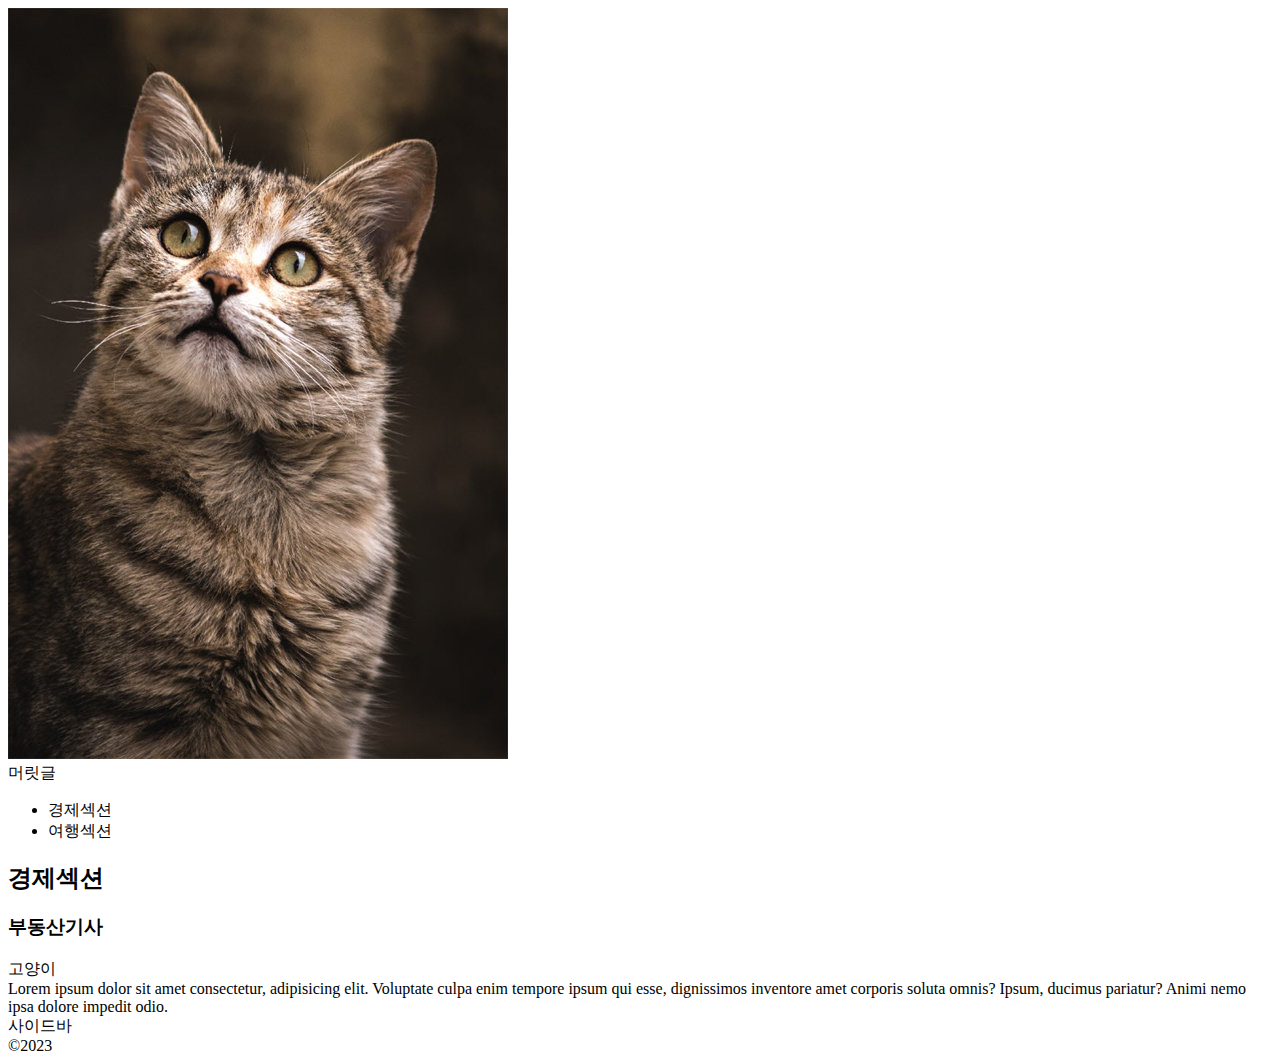
<file: 230720/semantic/index.html>
<!DOCTYPE html>
<html lang="en">

<head>
    <meta charset="UTF-8">
    <meta name="viewport" content="width=device-width, initial-scale=1.0">
    <title>Document</title>
</head>

<body>
    <main>
        <img src="image/cat/cat.jpg" alt="고양이">
        <header>머릿글</header>
        <nav>
            <ul>
                <li>경제섹션</li>
                <li>여행섹션</li>
            </ul>
        </nav>
        <section>
            <header>
                <h2>경제섹션</h2>
            </header>        
            <article>
                <header>
                    <h3>부동산기사</h3>
                </header>
            </article>  
        </section>

        <!-- section을 만들어서 자식요소 => header 태그와 div 태그 두개 만들기 -->
        <!-- header에는 "고양이"라는 제목 -->
        <!-- div에는 lorem -->
        <div>
            <div>고양이</div>
            <div>Lorem ipsum dolor sit amet consectetur, adipisicing elit. Voluptate culpa enim tempore ipsum qui esse, dignissimos inventore amet corporis soluta omnis? Ipsum, ducimus pariatur? Animi nemo ipsa dolore impedit odio.</div>
        </div>

        <aside>사이드바</aside>
        <footer>&copy;2023</footer>
        
    </main>
</body>

</html>
</file>
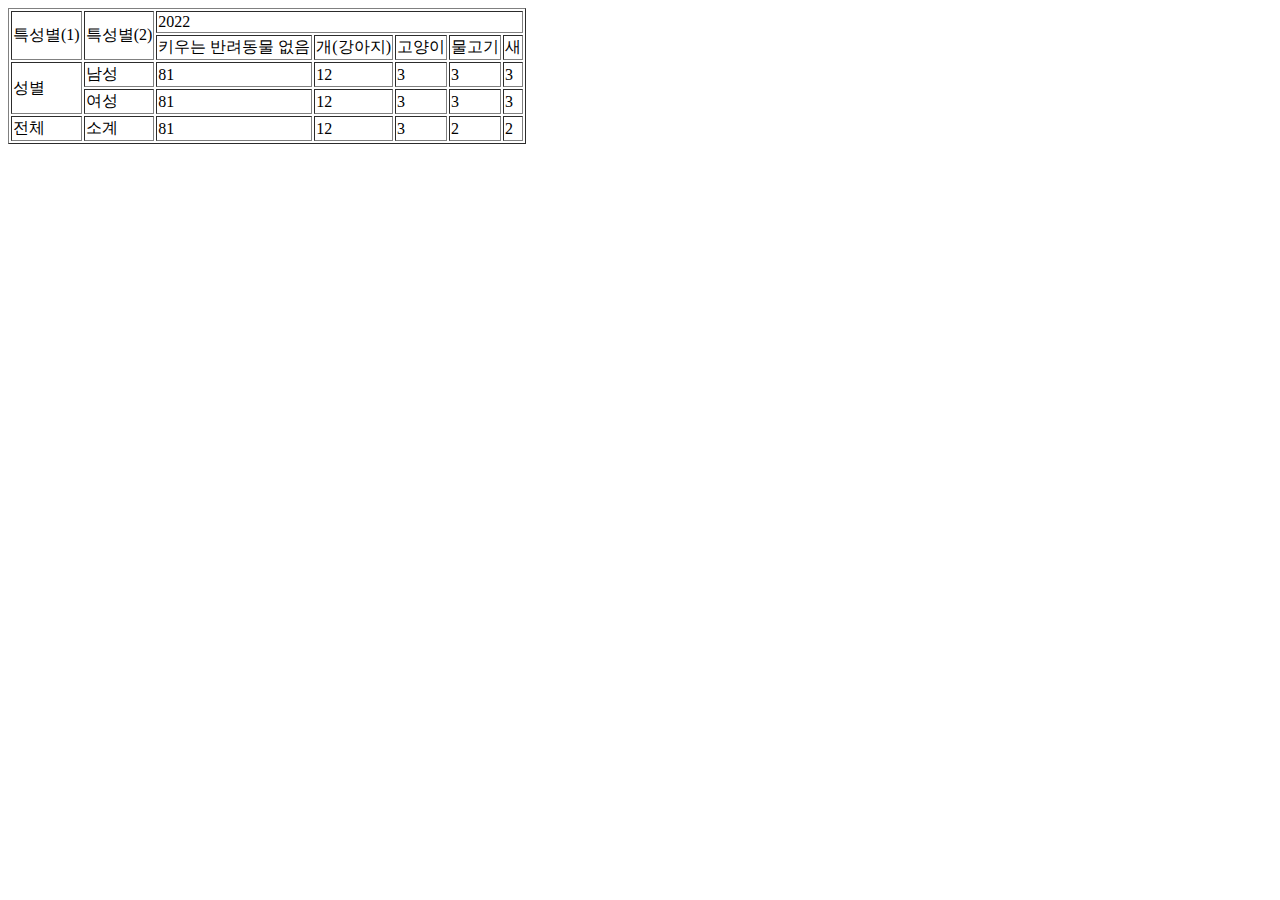
<file: 230720/table/index.html>
<!DOCTYPE html>
<html lang="en">

<head>
    <meta charset="UTF-8">
    <meta name="viewport" content="width=device-width, initial-scale=1.0">
    <title>Document</title>
</head>

<body>
    <!-- <table border="1">
        <tr>
            <td>종류</td>
            <td>수량</td>
        </tr>
        <tr>
            <td>고양이</td>
            <td>10</td>
        </tr>
        <tr>
            <td>강아지</td>
            <td>5</td>
        </tr>
    </table>
    <br>
    <table border="1">
        <thead>
            <tr>
                <th colspan="2">주문내역</th>
            </tr>
            <tr>
                <th>종류</th>
                <th>수량</th>
            </tr>
        </thead>
        <tbody>
            <tr>
                <td>햄버거</td>
                <td rowspan="3">10</td>
            </tr>
            <tr>
                <td>피자</td>  
            </tr>
            <tr>
                <td>핫도그</td>
            </tr>
        </tbody>
    </table>
    <br> -->

    <table border="1">
        <thead>
            <tr>
                <td rowspan="2">특성별(1)</td>
                <td rowspan="2">특성별(2)</td>
                <td colspan="5">2022</td>
            </tr>
            <tr>
                <td>키우는 반려동물 없음</td>
                <td>개(강아지)</td>
                <td>고양이</td>
                <td>물고기</td>
                <td>새</td>
            </tr>
        </thead>
        <tbody>
            <tr>
                <td rowspan="2">성별</td>
                <td>남성</td>
                <td>81</td>
                <td>12</td>
                <td>3</td>
                <td>3</td>
                <td>3</td>                
            </tr>
            <tr>                
                <td>여성</td>
                <td>81</td>
                <td>12</td>
                <td>3</td>
                <td>3</td>
                <td>3</td>                
            </tr>
        </tbody>
        <tfoot>
            <tr>
                <td>전체</td>
                <td>소계</td>
                <td>81</td>
                <td>12</td>
                <td>3</td>
                <td>2</td>
                <td>2</td>
            </tr>
        </tfoot>
    </table>
</body>

</html>
</file>
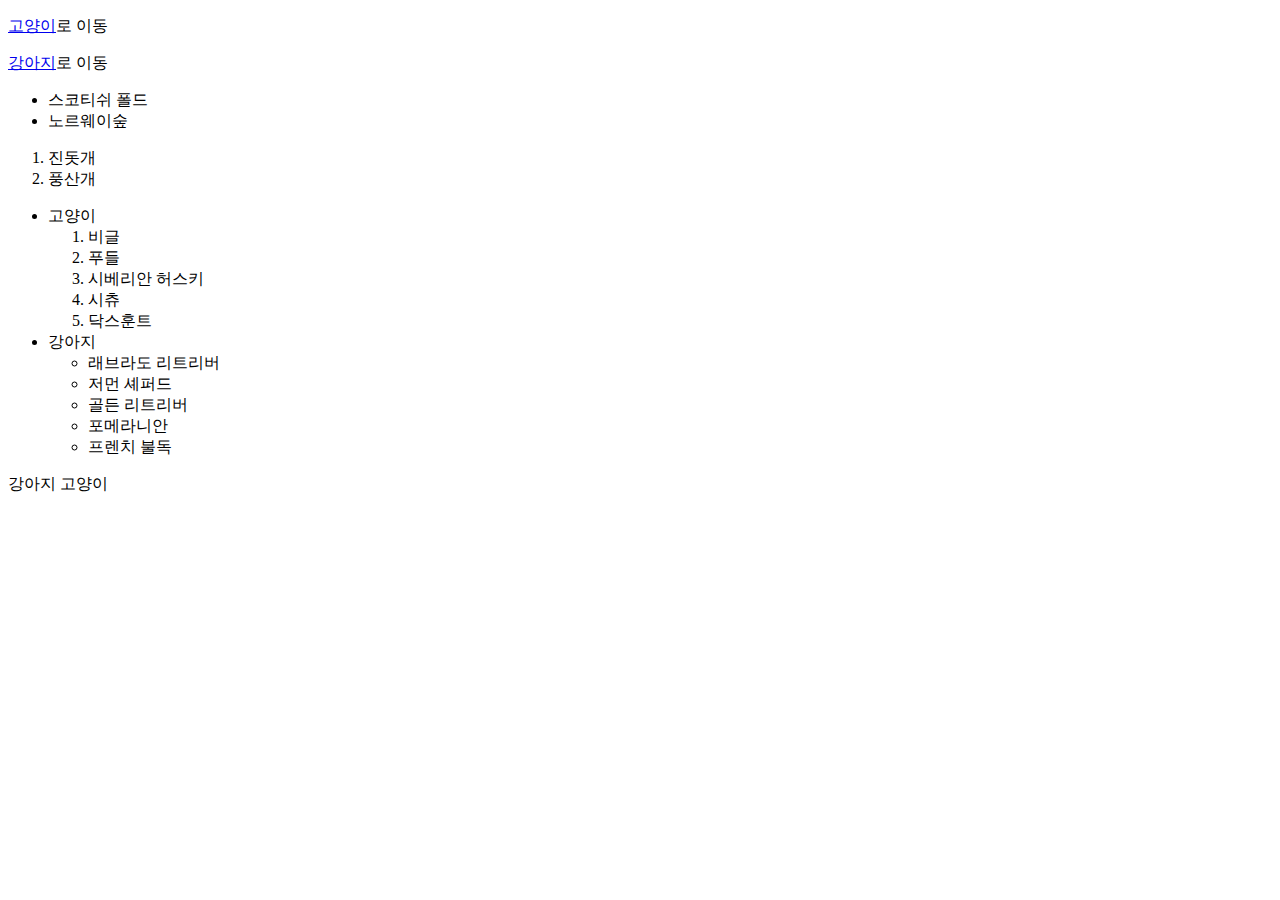
<file: 230720/태그연습/index.html>
<!DOCTYPE html>
<html>

<head>
  <title>인덱스문서</title>
</head>

<body>
  <p><a href="cat.html">고양이</a>로 이동</p>
  <p><a href="dog.html">강아지</a>로 이동</p>
  <ul>
    <li>스코티쉬 폴드</li>
    <li>노르웨이숲</li>
  </ul>

  <ol>
    <li>진돗개</li>
    <li>풍산개</li>
  </ol>
  <!-- ul -->


  <!-- ol:ordered list -->
  <ul>
    <li>고양이
      <ol>
        <li>비글</li>
        <li>푸들</li>
        <li>시베리안 허스키</li>
        <li>시츄</li>
        <li>닥스훈트</li>
      </ol>
    </li>
    <li>강아지
      <ul>
        <li>래브라도 리트리버</li>
        <li>저먼 셰퍼드</li>
        <li>골든 리트리버</li>
        <li>포메라니안</li>
        <li>프렌치 불독</li>
      </ul>
    </li>
  </ul>
  <p>강아지&nbsp;고양이</p>

</body>

</html>
</file>
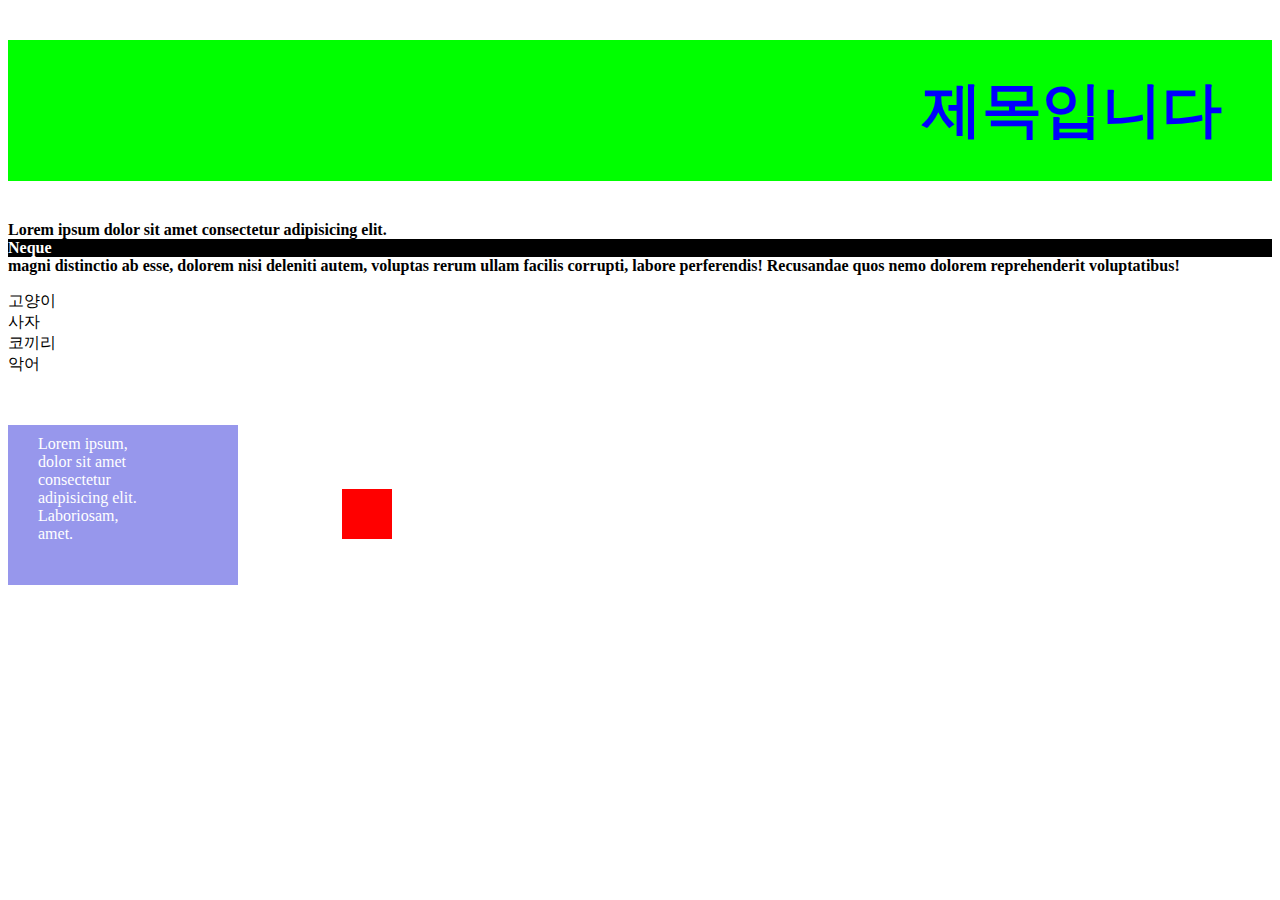
<file: 230721/css/index.html>
<!DOCTYPE html>
<html lang="en">
<head>
    <meta charset="UTF-8">
    <meta name="viewport" content="width=device-width, initial-scale=1.0">
    <title>Document</title>
    <link rel="stylesheet" href="style.css">
</head>
<body>
    <h1 class="title">제목입니다</h1>
    <p class="bold">Lorem ipsum dolor sit amet consectetur adipisicing elit. <span class="content">Neque</span> magni distinctio ab esse, dolorem nisi deleniti autem, voluptas rerum ullam facilis corrupti, labore perferendis! Recusandae quos nemo dolorem reprehenderit voluptatibus!</p>

    <ul class="list">
        <li>고양이</li>
        <li>사자</li>
        <li>코끼리</li>
        <li>악어</li>
    </ul>
    <div class="box">Lorem ipsum, dolor sit amet consectetur adipisicing elit. Laboriosam, amet.</div>
    <div class="box2"></div>
</body>
</html>
</file>
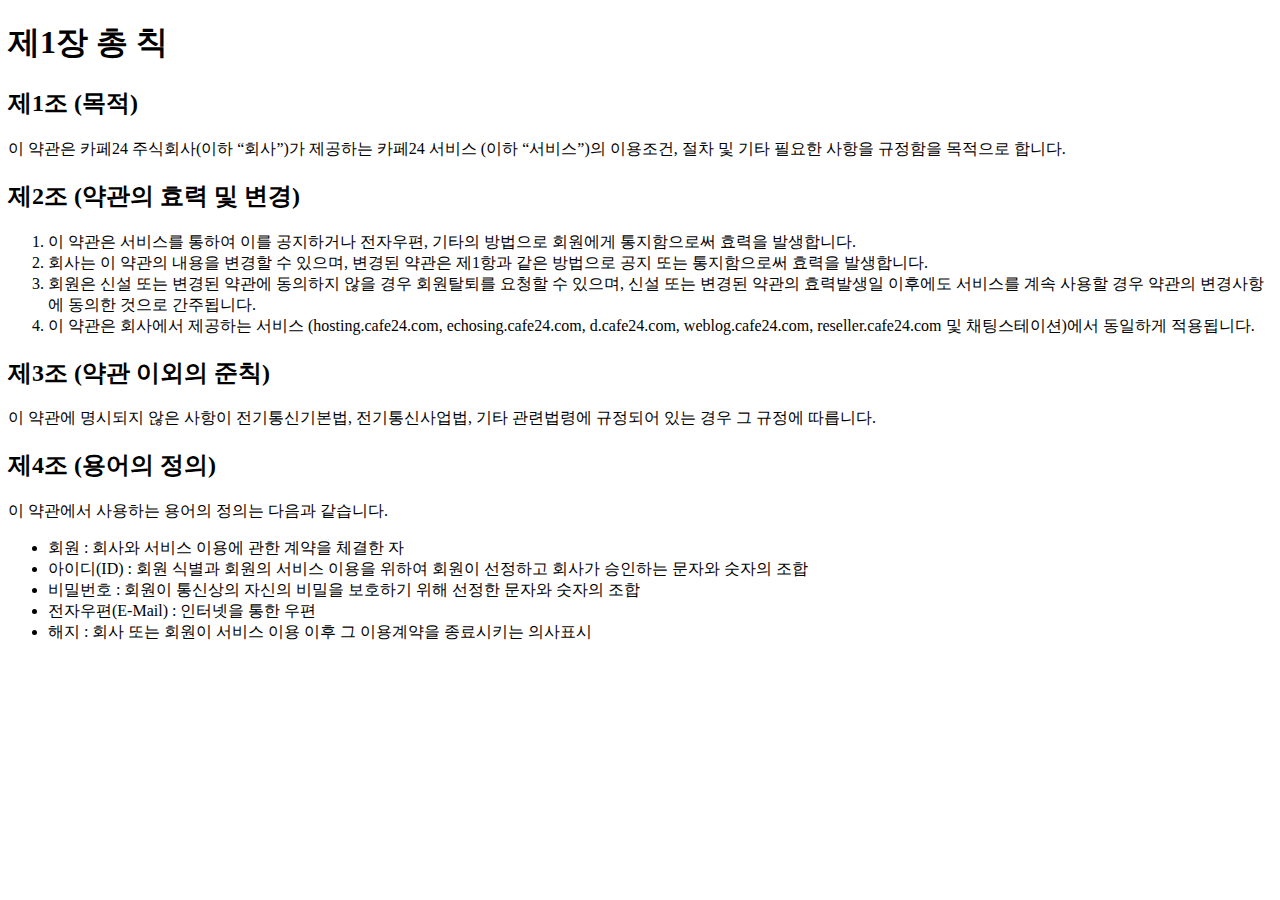
<file: 230721/document/index.html>
<!DOCTYPE html>
<html lang="ko">

<head>
    <meta charset="UTF-8">
    <meta name="viewport" content="width=device-width, initial-scale=1.0">
    <title>Document</title>
</head>

<body>

    <h1>제1장 총 칙</h1>

    <h2>제1조 (목적)</h2>

    <p>이 약관은 카페24 주식회사(이하 “회사”)가 제공하는 카페24 서비스 (이하 “서비스”)의 이용조건, 절차 및 기타 필요한 사항을 규정함을 목적으로 합니다.</p>

    <h2>제2조 (약관의 효력 및 변경)</h2>

    <!-- Ordered List 순번이 있는 리스트 -->
    <ol>
        <li>이 약관은 서비스를 통하여 이를 공지하거나 전자우편, 기타의 방법으로 회원에게 통지함으로써 효력을 발생합니다.</li>
        <li>회사는 이 약관의 내용을 변경할 수 있으며, 변경된 약관은 제1항과 같은 방법으로 공지 또는 통지함으로써 효력을 발생합니다.</li>
        <li>회원은 신설 또는 변경된 약관에 동의하지 않을 경우 회원탈퇴를 요청할 수 있으며, 신설 또는 변경된 약관의 효력발생일 이후에도 서비스를 계속 사용할 경우 약관의 변경사항에 동의한 것으로
            간주됩니다.</li>
        <li>이 약관은 회사에서 제공하는 서비스 (hosting.cafe24.com, echosing.cafe24.com, d.cafe24.com, weblog.cafe24.com,
            reseller.cafe24.com 및 채팅스테이션)에서 동일하게 적용됩니다.</li>
    </ol>

    <h2>제3조 (약관 이외의 준칙)</h2>

    <p>이 약관에 명시되지 않은 사항이 전기통신기본법, 전기통신사업법, 기타 관련법령에 규정되어 있는 경우 그 규정에 따릅니다.</p>

    <h2>제4조 (용어의 정의)</h2>

    <p>이 약관에서 사용하는 용어의 정의는 다음과 같습니다.</p>
    <!-- Unordered List 순번이 없는 리스트 -->
    <ul>
        <li>회원 : 회사와 서비스 이용에 관한 계약을 체결한 자</li>
        <li> 아이디(ID) : 회원 식별과 회원의 서비스 이용을 위하여 회원이 선정하고 회사가 승인하는 문자와 숫자의 조합
        </li>
        <li>비밀번호 : 회원이 통신상의 자신의 비밀을 보호하기 위해 선정한 문자와 숫자의 조합</li>
        <li>전자우편(E-Mail) : 인터넷을 통한 우편</li>
        <li>해지 : 회사 또는 회원이 서비스 이용 이후 그 이용계약을 종료시키는 의사표시</li>
    </ul>
</body>

</html>
</file>
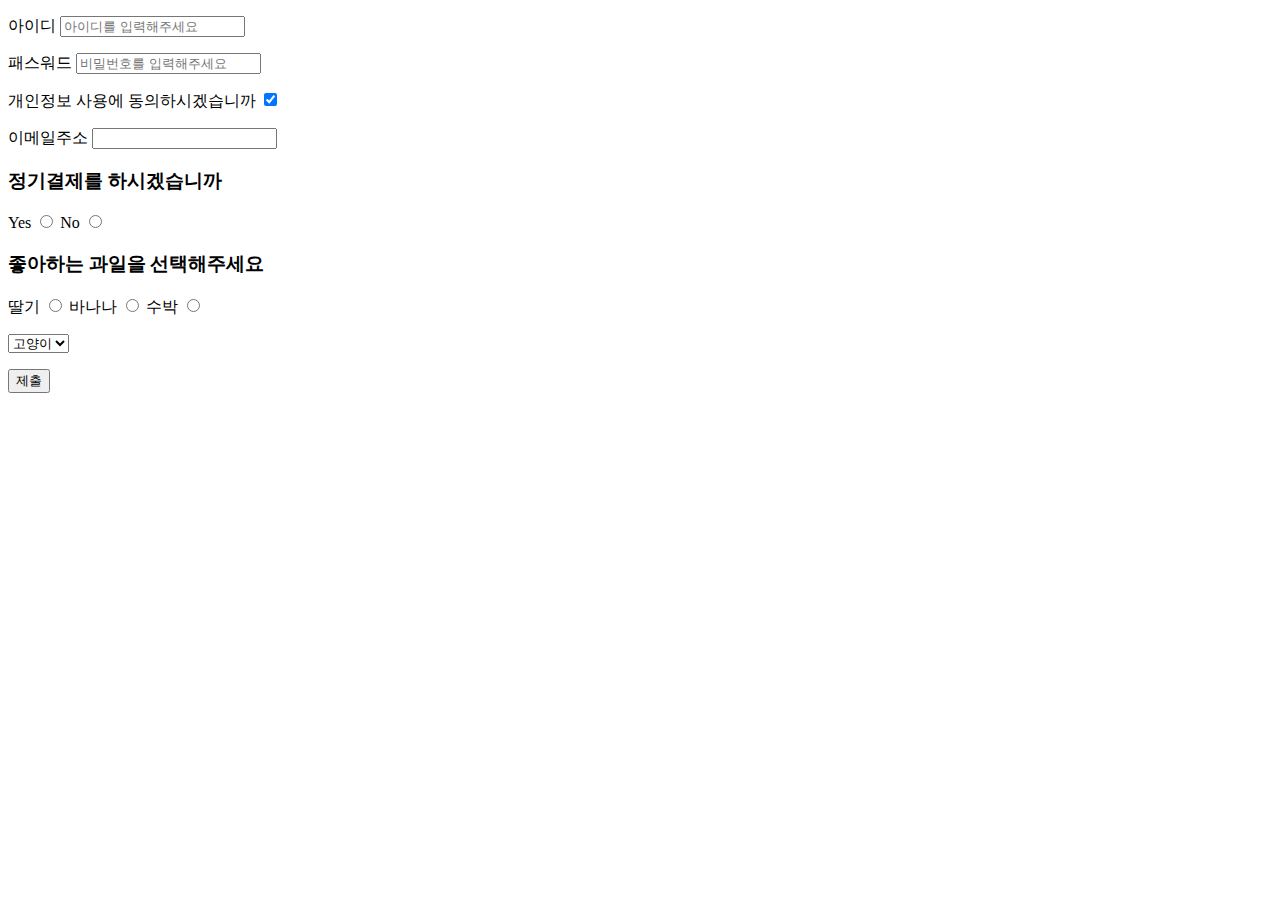
<file: 230721/form/index.html>
<!DOCTYPE html>
<html lang="en">

<head>
    <meta charset="UTF-8">
    <meta name="viewport" content="width=device-width, initial-scale=1.0">
    <title>Document</title>
</head>

<body>
    <form autocomplete="off">
        <p>
            <label for="userId">아이디</label>
            <input id="userId" type="text" placeholder="아이디를 입력해주세요">
        </p>
        <p>
            <label for="password">패스워드</label>
            <input id="password" type="password" placeholder="비밀번호를 입력해주세요">
        </p>
        <p>
            <label for="check">개인정보 사용에 동의하시겠습니까</label>
            <input id="check" type="checkbox" checked>
        </p>
        <p>
            <label>
                이메일주소
                <input type="text">
            </label>
        </p>
        <h3>정기결제를 하시겠습니까</h3>
        <p>
            <label for="yes">Yes</label>
            <input id="yes" type="radio"  name="payment">
            <label for="no">No</label>
            <input id="no" type="radio"  name="payment">
        </p>
        <h3>좋아하는 과일을 선택해주세요</h3>
        <p>
            <label for="strawberry">딸기</label>
            <input type="radio" id="strawberry" name="fruit">
            <label for="banana">바나나</label>
            <input type="radio" id="banana" name="fruit">
            <label for="watermelon">수박</label>
            <input type="radio" id="watermelon" name="fruit">
        </p>
        <p>
            <select name="animal">
                <option value="고양이">고양이</option>
                <option value="호랑이">호랑이</option>
                <option value="강아지">강아지</option>
            </select>
        </p>


        <p>
            <button type="submit">제출</button>
        </p>
    </form>
</body>

</html>
</file>
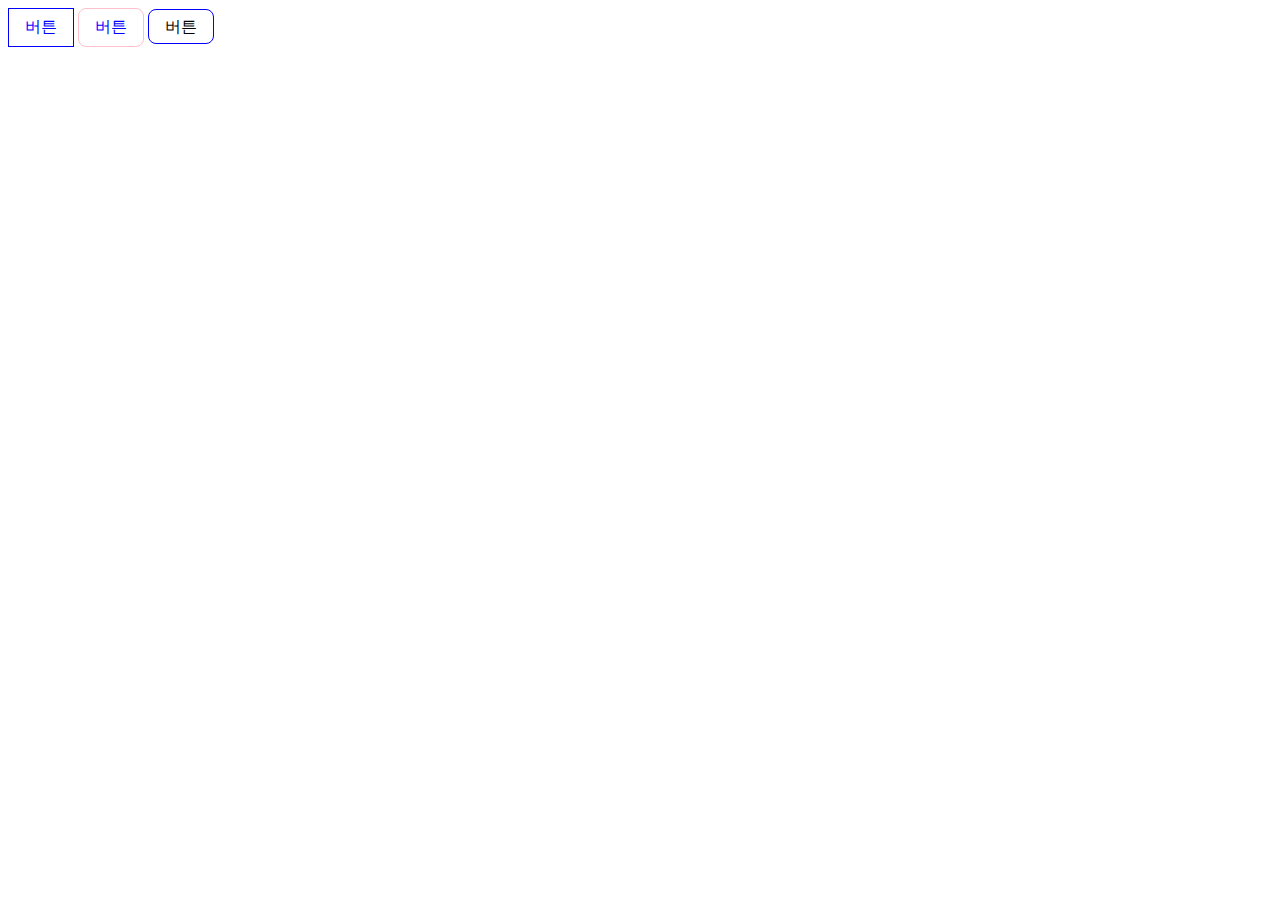
<file: 230724/button/index.html>
<!DOCTYPE html>
<html lang="en">
<head>
    <meta charset="UTF-8">
    <meta name="viewport" content="width=device-width, initial-scale=1.0">
    <title>Document</title>
    <link rel="stylesheet" href="style.css">
</head>
<body>
    <button class="btn blue">버튼</button>    
    <button class="btn round pink blue">
        버튼
    </button>
    <a class="btn round">버튼</a>        
</body>
</html>
</file>
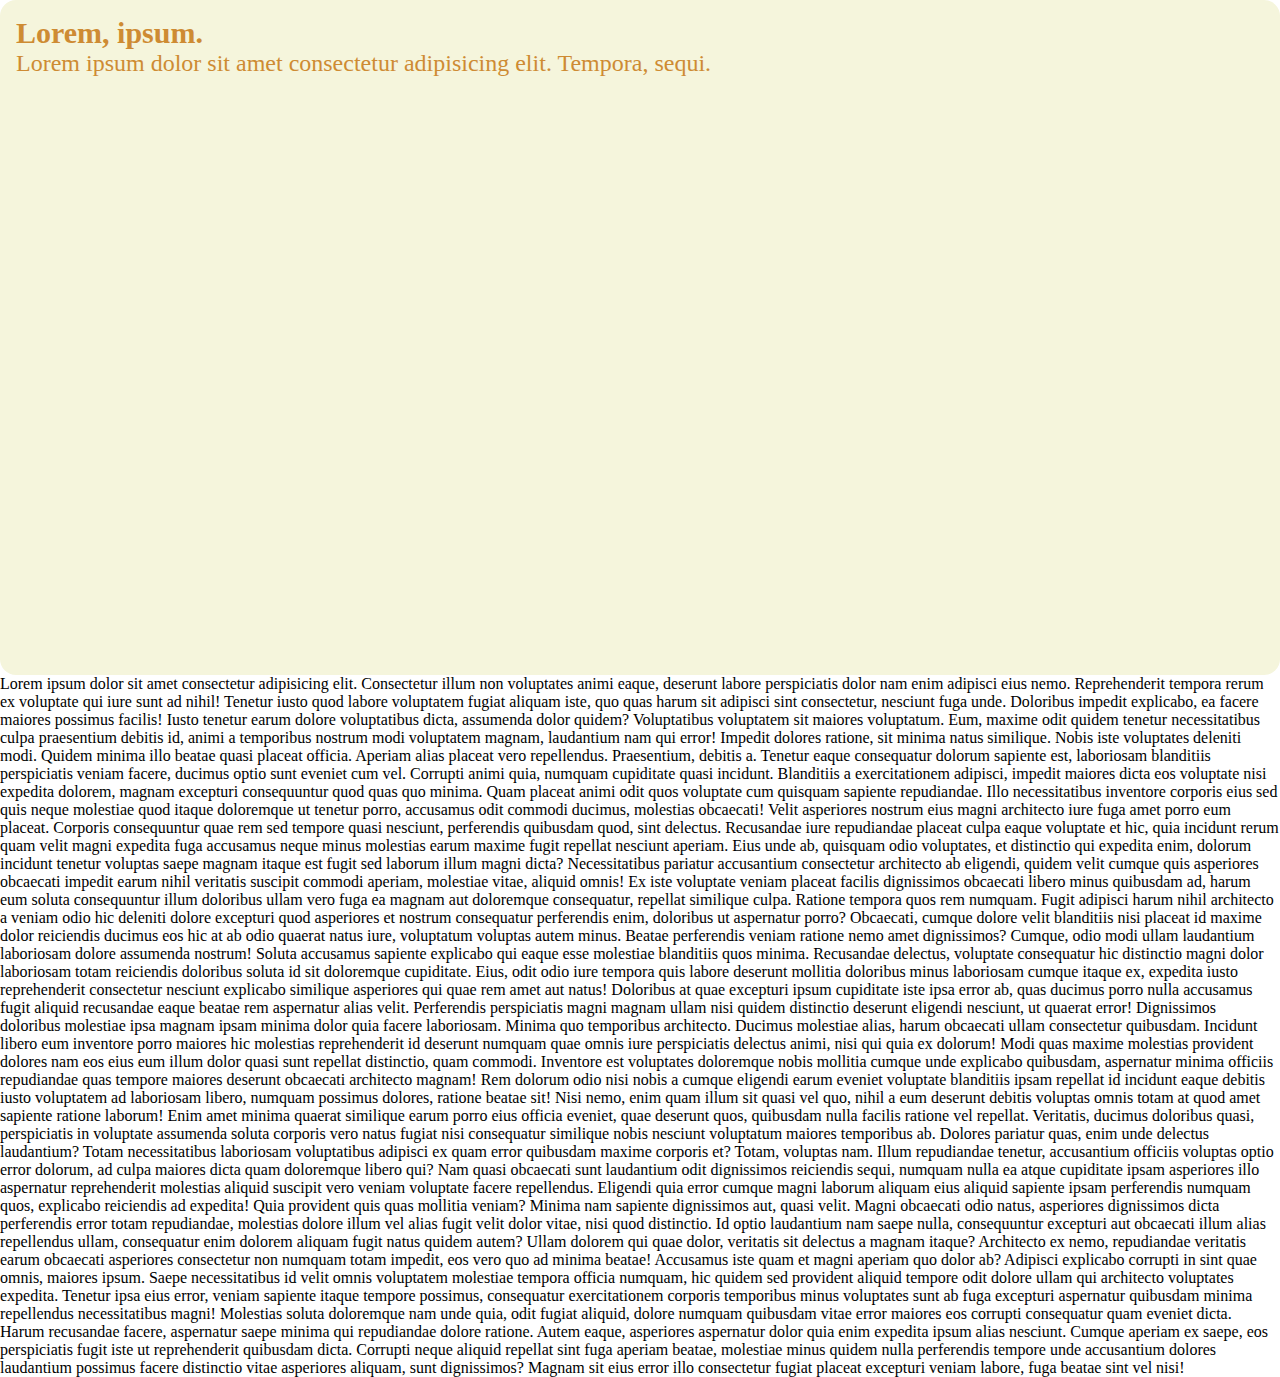
<file: 230724/div/index.html>
<!DOCTYPE html>
<html lang="en">
<head>
    <meta charset="UTF-8">
    <meta name="viewport" content="width=device-width, initial-scale=1.0">
    <title>Document</title>
    <link rel="stylesheet" href="style.css">
</head>
<body>
    <div class="container">        
        <h2>Lorem, ipsum.</h2>
        <p>Lorem ipsum dolor sit amet consectetur adipisicing elit. Tempora, sequi.</p>
    </div>  
    Lorem ipsum dolor sit amet consectetur adipisicing elit. Consectetur illum non voluptates animi eaque, deserunt labore perspiciatis dolor nam enim adipisci eius nemo. Reprehenderit tempora rerum ex voluptate qui iure sunt ad nihil! Tenetur iusto quod labore voluptatem fugiat aliquam iste, quo quas harum sit adipisci sint consectetur, nesciunt fuga unde. Doloribus impedit explicabo, ea facere maiores possimus facilis! Iusto tenetur earum dolore voluptatibus dicta, assumenda dolor quidem? Voluptatibus voluptatem sit maiores voluptatum. Eum, maxime odit quidem tenetur necessitatibus culpa praesentium debitis id, animi a temporibus nostrum modi voluptatem magnam, laudantium nam qui error! Impedit dolores ratione, sit minima natus similique. Nobis iste voluptates deleniti modi. Quidem minima illo beatae quasi placeat officia. Aperiam alias placeat vero repellendus. Praesentium, debitis a. Tenetur eaque consequatur dolorum sapiente est, laboriosam blanditiis perspiciatis veniam facere, ducimus optio sunt eveniet cum vel. Corrupti animi quia, numquam cupiditate quasi incidunt. Blanditiis a exercitationem adipisci, impedit maiores dicta eos voluptate nisi expedita dolorem, magnam excepturi consequuntur quod quas quo minima. Quam placeat animi odit quos voluptate cum quisquam sapiente repudiandae. Illo necessitatibus inventore corporis eius sed quis neque molestiae quod itaque doloremque ut tenetur porro, accusamus odit commodi ducimus, molestias obcaecati! Velit asperiores nostrum eius magni architecto iure fuga amet porro eum placeat. Corporis consequuntur quae rem sed tempore quasi nesciunt, perferendis quibusdam quod, sint delectus. Recusandae iure repudiandae placeat culpa eaque voluptate et hic, quia incidunt rerum quam velit magni expedita fuga accusamus neque minus molestias earum maxime fugit repellat nesciunt aperiam. Eius unde ab, quisquam odio voluptates, et distinctio qui expedita enim, dolorum incidunt tenetur voluptas saepe magnam itaque est fugit sed laborum illum magni dicta? Necessitatibus pariatur accusantium consectetur architecto ab eligendi, quidem velit cumque quis asperiores obcaecati impedit earum nihil veritatis suscipit commodi aperiam, molestiae vitae, aliquid omnis! Ex iste voluptate veniam placeat facilis dignissimos obcaecati libero minus quibusdam ad, harum eum soluta consequuntur illum doloribus ullam vero fuga ea magnam aut doloremque consequatur, repellat similique culpa. Ratione tempora quos rem numquam. Fugit adipisci harum nihil architecto a veniam odio hic deleniti dolore excepturi quod asperiores et nostrum consequatur perferendis enim, doloribus ut aspernatur porro? Obcaecati, cumque dolore velit blanditiis nisi placeat id maxime dolor reiciendis ducimus eos hic at ab odio quaerat natus iure, voluptatum voluptas autem minus. Beatae perferendis veniam ratione nemo amet dignissimos? Cumque, odio modi ullam laudantium laboriosam dolore assumenda nostrum! Soluta accusamus sapiente explicabo qui eaque esse molestiae blanditiis quos minima. Recusandae delectus, voluptate consequatur hic distinctio magni dolor laboriosam totam reiciendis doloribus soluta id sit doloremque cupiditate. Eius, odit odio iure tempora quis labore deserunt mollitia doloribus minus laboriosam cumque itaque ex, expedita iusto reprehenderit consectetur nesciunt explicabo similique asperiores qui quae rem amet aut natus! Doloribus at quae excepturi ipsum cupiditate iste ipsa error ab, quas ducimus porro nulla accusamus fugit aliquid recusandae eaque beatae rem aspernatur alias velit. Perferendis perspiciatis magni magnam ullam nisi quidem distinctio deserunt eligendi nesciunt, ut quaerat error! Dignissimos doloribus molestiae ipsa magnam ipsam minima dolor quia facere laboriosam. Minima quo temporibus architecto. Ducimus molestiae alias, harum obcaecati ullam consectetur quibusdam. Incidunt libero eum inventore porro maiores hic molestias reprehenderit id deserunt numquam quae omnis iure perspiciatis delectus animi, nisi qui quia ex dolorum! Modi quas maxime molestias provident dolores nam eos eius eum illum dolor quasi sunt repellat distinctio, quam commodi. Inventore est voluptates doloremque nobis mollitia cumque unde explicabo quibusdam, aspernatur minima officiis repudiandae quas tempore maiores deserunt obcaecati architecto magnam! Rem dolorum odio nisi nobis a cumque eligendi earum eveniet voluptate blanditiis ipsam repellat id incidunt eaque debitis iusto voluptatem ad laboriosam libero, numquam possimus dolores, ratione beatae sit! Nisi nemo, enim quam illum sit quasi vel quo, nihil a eum deserunt debitis voluptas omnis totam at quod amet sapiente ratione laborum! Enim amet minima quaerat similique earum porro eius officia eveniet, quae deserunt quos, quibusdam nulla facilis ratione vel repellat. Veritatis, ducimus doloribus quasi, perspiciatis in voluptate assumenda soluta corporis vero natus fugiat nisi consequatur similique nobis nesciunt voluptatum maiores temporibus ab. Dolores pariatur quas, enim unde delectus laudantium? Totam necessitatibus laboriosam voluptatibus adipisci ex quam error quibusdam maxime corporis et? Totam, voluptas nam. Illum repudiandae tenetur, accusantium officiis voluptas optio error dolorum, ad culpa maiores dicta quam doloremque libero qui? Nam quasi obcaecati sunt laudantium odit dignissimos reiciendis sequi, numquam nulla ea atque cupiditate ipsam asperiores illo aspernatur reprehenderit molestias aliquid suscipit vero veniam voluptate facere repellendus. Eligendi quia error cumque magni laborum aliquam eius aliquid sapiente ipsam perferendis numquam quos, explicabo reiciendis ad expedita! Quia provident quis quas mollitia veniam? Minima nam sapiente dignissimos aut, quasi velit. Magni obcaecati odio natus, asperiores dignissimos dicta perferendis error totam repudiandae, molestias dolore illum vel alias fugit velit dolor vitae, nisi quod distinctio. Id optio laudantium nam saepe nulla, consequuntur excepturi aut obcaecati illum alias repellendus ullam, consequatur enim dolorem aliquam fugit natus quidem autem? Ullam dolorem qui quae dolor, veritatis sit delectus a magnam itaque? Architecto ex nemo, repudiandae veritatis earum obcaecati asperiores consectetur non numquam totam impedit, eos vero quo ad minima beatae! Accusamus iste quam et magni aperiam quo dolor ab? Adipisci explicabo corrupti in sint quae omnis, maiores ipsum. Saepe necessitatibus id velit omnis voluptatem molestiae tempora officia numquam, hic quidem sed provident aliquid tempore odit dolore ullam qui architecto voluptates expedita. Tenetur ipsa eius error, veniam sapiente itaque tempore possimus, consequatur exercitationem corporis temporibus minus voluptates sunt ab fuga excepturi aspernatur quibusdam minima repellendus necessitatibus magni! Molestias soluta doloremque nam unde quia, odit fugiat aliquid, dolore numquam quibusdam vitae error maiores eos corrupti consequatur quam eveniet dicta. Harum recusandae facere, aspernatur saepe minima qui repudiandae dolore ratione. Autem eaque, asperiores aspernatur dolor quia enim expedita ipsum alias nesciunt. Cumque aperiam ex saepe, eos perspiciatis fugit iste ut reprehenderit quibusdam dicta. Corrupti neque aliquid repellat sint fuga aperiam beatae, molestiae minus quidem nulla perferendis tempore unde accusantium dolores laudantium possimus facere distinctio vitae asperiores aliquam, sunt dignissimos? Magnam sit eius error illo consectetur fugiat placeat excepturi veniam labore, fuga beatae sint vel nisi!  
</body>
</html>
</file>
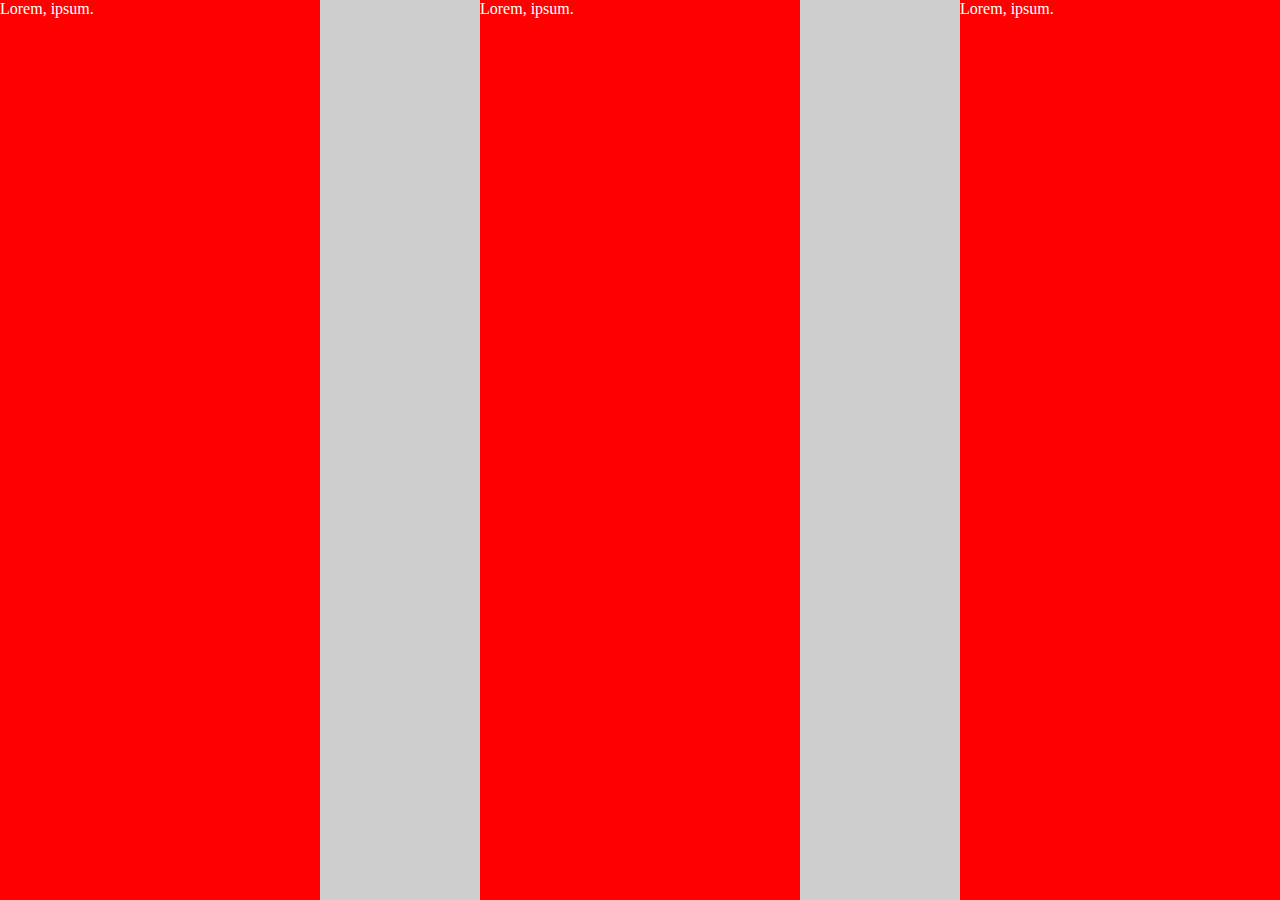
<file: 230724/flex/index.html>
<!DOCTYPE html>
<html lang="en">

<head>
    <meta charset="UTF-8">
    <meta name="viewport" content="width=device-width, initial-scale=1.0">
    <title>Document</title>
    <link rel="stylesheet" href="style.css">
</head>

<body>
    <div class="container">
        <div class="box">Lorem, ipsum.</div>
        <div class="box">Lorem, ipsum.</div>
        <div class="box">Lorem, ipsum.</div>        
    </div>
</body>

</html>
</file>
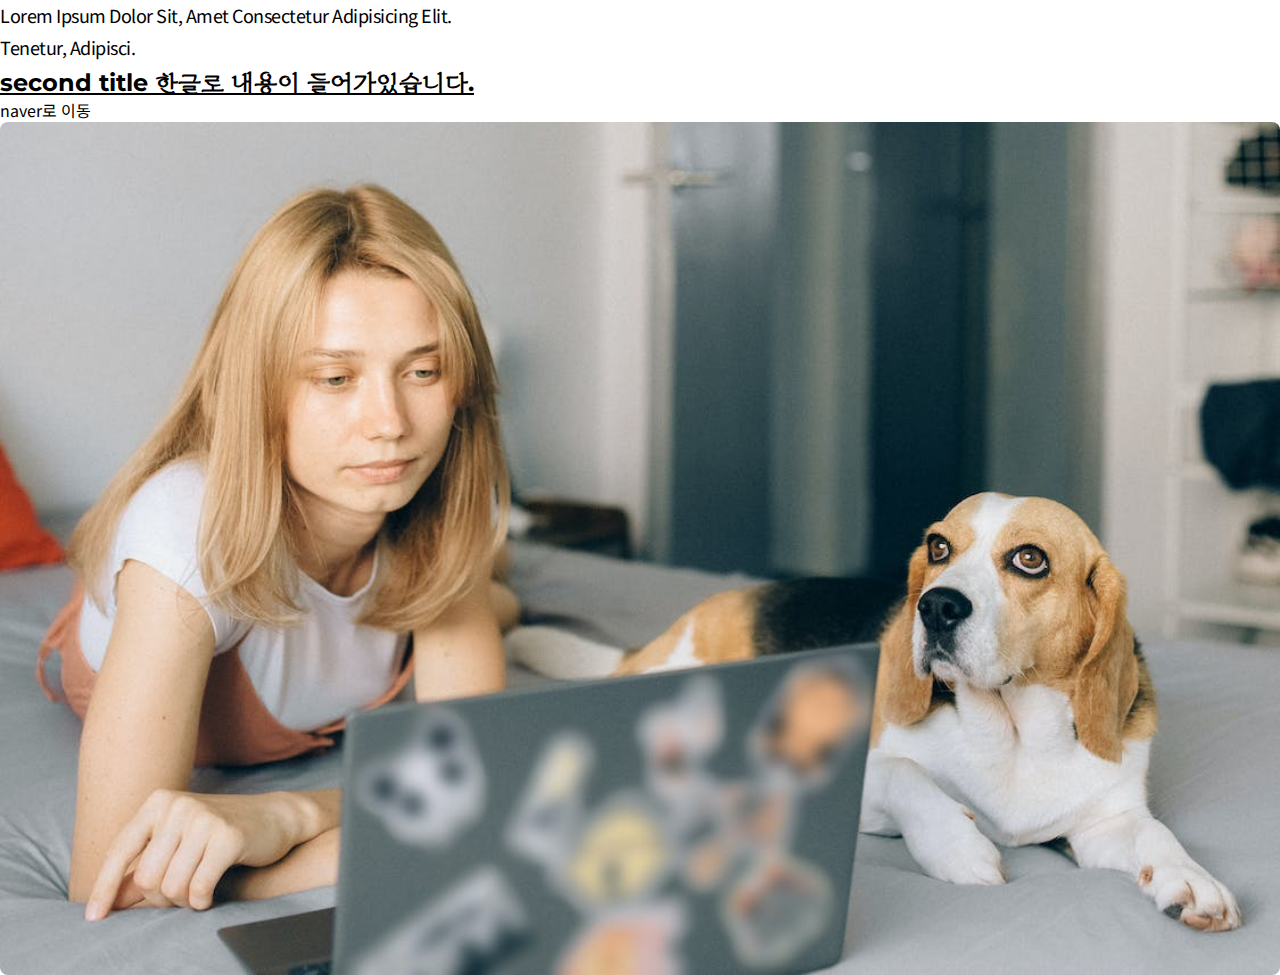
<file: 230724/font/index.html>
<!DOCTYPE html>
<html lang="en">
<head>
    <meta charset="UTF-8">
    <meta name="viewport" content="width=device-width, initial-scale=1.0">
    <title>Document</title>
    <link rel="stylesheet" href="style.css">
</head>
<body>
    
    <h1 class="title">lorem ipsum dolor sit, amet consectetur adipisicing elit. Tenetur, adipisci.</h1>
    <h2 class="sub-title">SECOND TITLE 한글로 내용이 들어가있습니다.</h2>
    <a class="link" href="https://naver.com" target="_blank">naver로 이동</a>
    <figure class="image">
        <img src="image/beagle.jpeg" alt="">
    </figure>
</body>
</html>
</file>
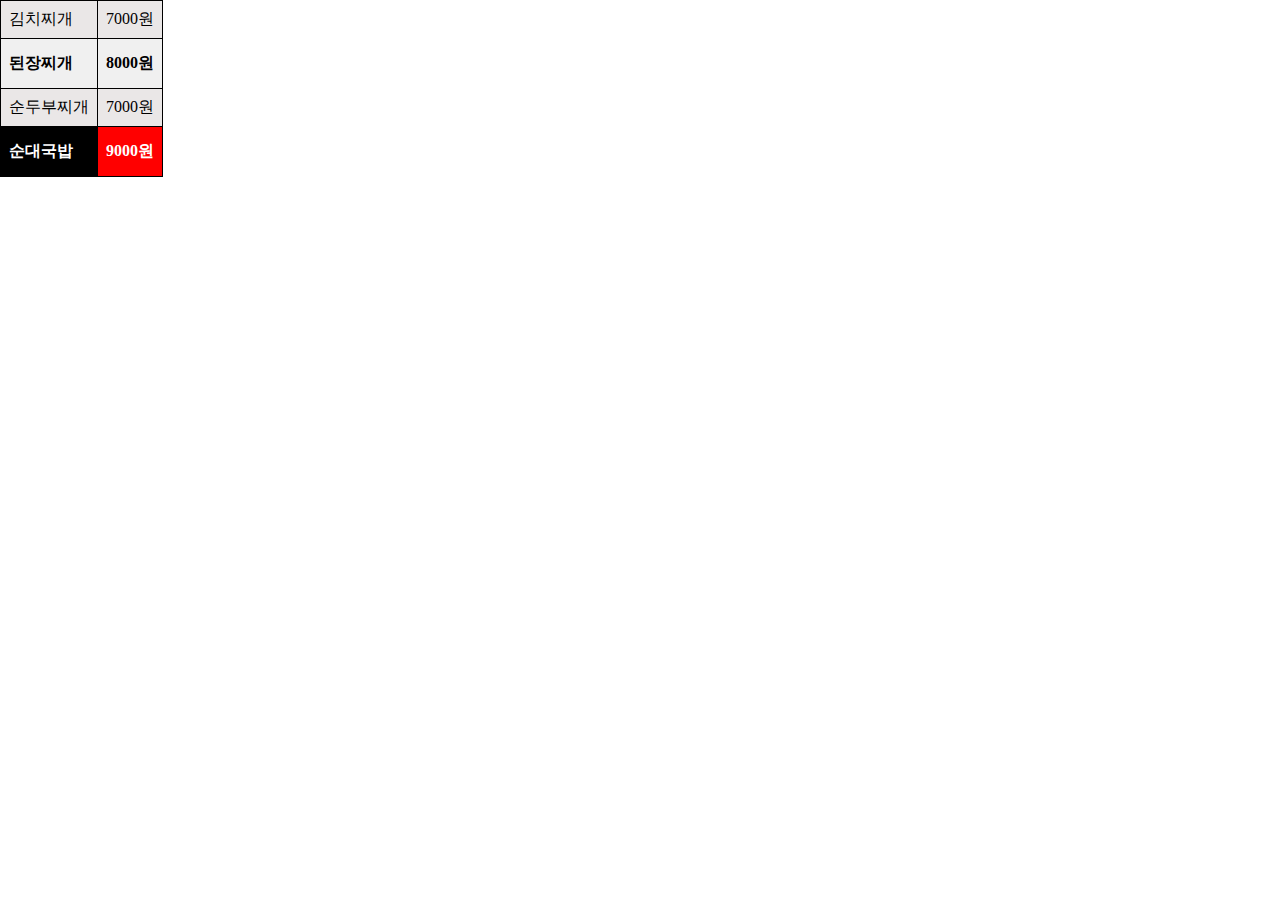
<file: 230724/table/index.html>
<!DOCTYPE html>
<html lang="ko">
<head>
    <meta charset="UTF-8">
    <meta name="viewport" content="width=device-width, initial-scale=1.0">
    <title>Document</title>
    <link rel="stylesheet" href="style.css">
</head>
<body>
    <!-- <div class="container">
        <div class="box"></div>
        <div class="box"></div>
        <div class="box"></div>
        <div class="box"></div>
        <div class="box"></div>
        <div class="box"></div>
        <div class="box"></div>
        <div class="box"></div>
    </div> -->
    <table class="table">
        <tbody>
            <tr>
                <td>김치찌개</td>
                <td>7000원</td>
            </tr>
            <tr>
                <td>된장찌개</td>
                <td>8000원</td>
            </tr>
            <tr>
                <td>순두부찌개</td>
                <td>7000원</td>
            </tr>
            <tr>
                <td>순대국밥</td>
                <td>9000원</td>
            </tr>
        </tbody>
    </table>
</body>
</html>
</file>
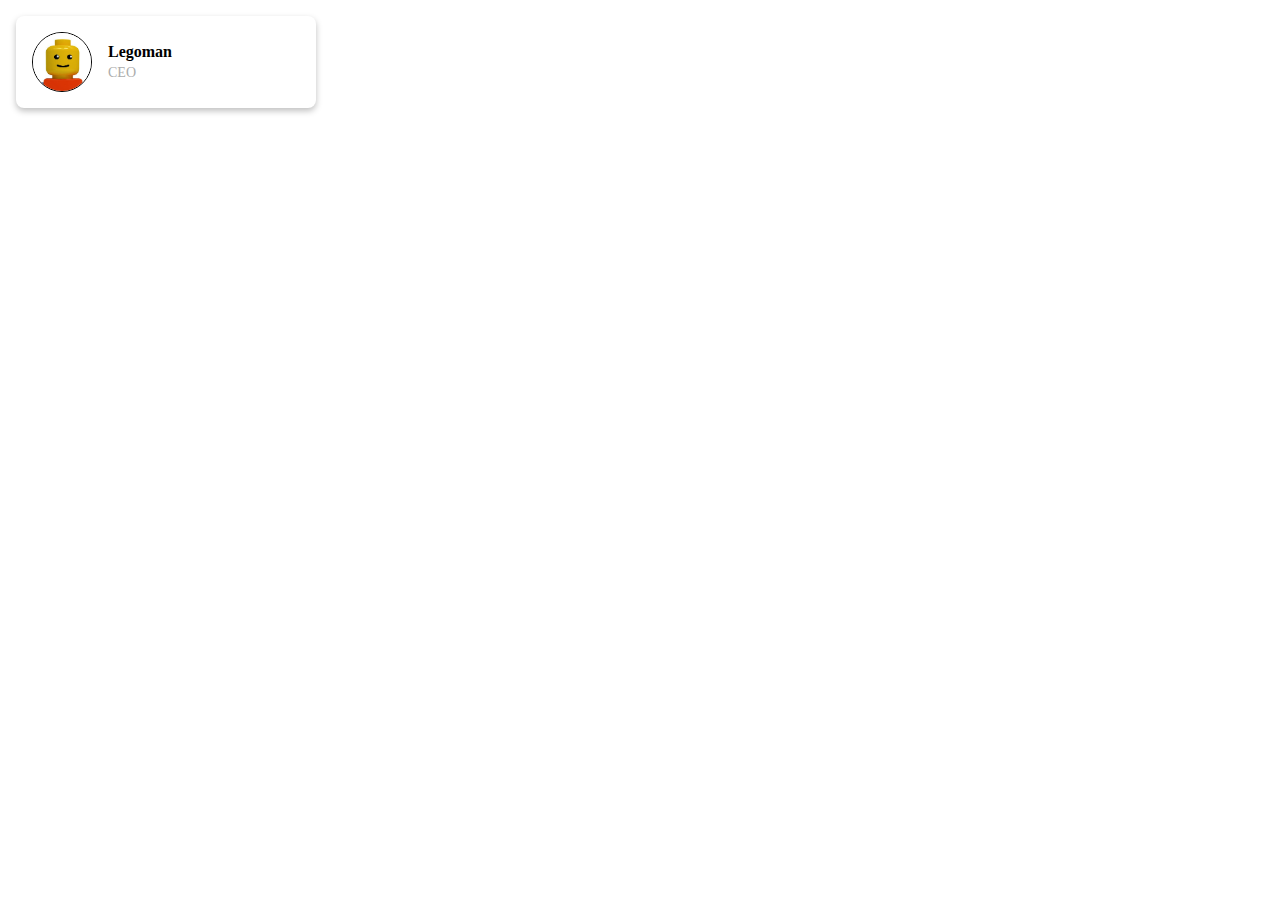
<file: 230725/avatar/index.html>
<!DOCTYPE html>
<html lang="en">
<head>
    <meta charset="UTF-8">
    <meta name="viewport" content="width=device-width, initial-scale=1.0">
    <title>Document</title>
    <link rel="stylesheet" href="style.css">
</head>
<body>
    <div class="container">
        <figure class="avatar">
            <img src="image/1.jpg" alt="">
        </figure>
        <div class="content">
            <h2 class="username">Legoman</h2>
            <p class="job">CEO</p>
        </div>
    </div>
</body>
</html>
</file>
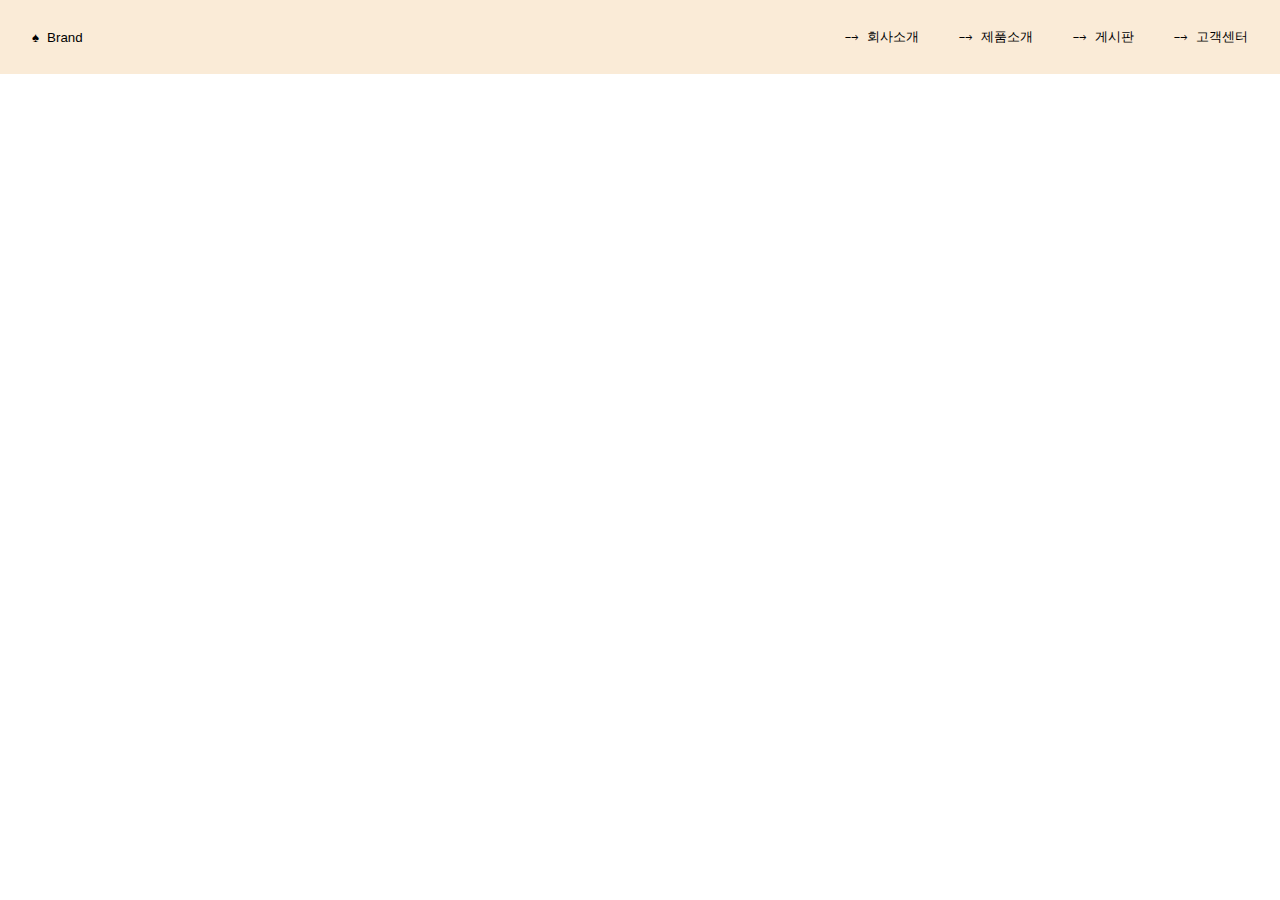
<file: 230725/button/index.html>
<!DOCTYPE html>
<html lang="ko">
<head>
    <meta charset="UTF-8">
    <meta name="viewport" content="width=device-width, initial-scale=1.0">
    <title>Document</title>
    <link rel="stylesheet" href="style.css">
</head>
<body>
    <div class="container">
        <button class="btn brand"><span>&#9824;</span>Brand</button>
        <button class="btn"><span>&#10509;</span>회사소개</button>
        <button class="btn"><span>&#10509;</span>제품소개</button>
        <button class="btn"><span>&#10509;</span>게시판</button>
        <button class="btn"><span>&#10509;</span>고객센터</button>
    </div>
</body>
</html>
</file>
<file: 230721/css/style.css>
.color {
    color:blue;
    font-size:16px;
    font-weight:100;
    background-color: #e1d9ff;
}
.text{
    color: red;
}
.red{
    color: red;
}
.blue{
    color:blue;
}
.bold{
    font-weight: 800;
}
.title{    
    padding: 30px 50px;
    color: blue;
    font-size:60px;
    background-color: lime;
    text-align:right;
}
.content{
    display:block;
    background-color: black;
    color: white;
}
.list{
    list-style:none;
    margin:0;
    padding:0;
}
.box{
    display: inline-block;
    width: 100px;
    height: 100px;
    background-color: rgb(151, 151, 236);
    color:white;
    padding-top: 10px;
    padding-right: 100px;
    padding-bottom: 50px;
    padding-left: 30px;
    padding: 10px 100px 50px 30px;
    margin-top:50px;
    margin-right:100px;
}
.box2{
    display: inline-block;
    width: 50px;
    height: 50px;
    background-color: red;
}
</file>
<file: 230724/button/style.css>
.btn{
    font-size:1rem;
    border: 1px solid blue;
    padding: 0.5rem 1rem; /* 1rem = 16px */
    background-color: white;
    cursor: pointer;
}
.btn:hover{    
    /* x, y, blur, spread, color */
    box-shadow:0 10px 20px rgba(103, 80, 80, 0.5);
    /* 글자 두껍게 */
    font-weight: 800;
}
.btn.pink{
    border:1px solid pink;
    color: pink;
}
.btn.blue{
    color:blue;
}
.btn.round{
    border-radius:8px;
}
</file>
<file: 230724/div/style.css>
*{
    padding:0;
    margin:0;
    box-sizing: border-box;
}
.container{
    background-color: beige;
    color: rgb(206, 139, 51);
    padding: 1rem;
    border-radius: 1rem;    
    height:75vh;
    background-image:url('https://images.pexels.com/photos/5122167/pexels-photo-5122167.jpeg?auto=compress&cs=tinysrgb&w=1260&h=750&dpr=1');
    background-repeat: no-repeat;
    background-size: cover; /* contain / cover */
    background-position: center;
    background-attachment: fixed;
}
.container h2{
    font-size: 30px;
}
.container p{
    font-size: 24px;
}
</file>
<file: 230724/flex/style.css>
*{
    margin:0;
    padding:0;
    box-sizing: border-box;
}
.container{
    background-color: rgb(206, 206, 206);
    width:100vw;
    height: 100vh;
    display:flex;
    justify-content: space-between; /* start, center, end */
    align-items: stretch;
    /* align-content: center; */
    flex-wrap: wrap;
    
}
.container .box{
    flex-basis:25%;     
    /* height:300px;    */
    background-color: red;
    color:white;
}
.container .box:nth-child(5){
    flex-basis:50%;
    background-color: black;
    align-self: end
}
</file>
<file: 230724/font/style.css>
@import url('https://fonts.googleapis.com/css2?family=Diphylleia&family=Montserrat&family=Noto+Sans+KR:wght@100;400;700&display=swap');
@font-face {
    font-family: 'Giants-Inline';
    src: url('https://cdn.jsdelivr.net/gh/projectnoonnu/noonfonts_2307-1@1.1/Giants-Inline.woff2') format('woff2');
    font-weight: normal;
    font-style: normal;
}
*{
    margin:0;
    padding:0;
    box-sizing: border-box;
}
body{
    font-family: 'Noto Sans KR', sans-serif;
    /* google - font aliasing */
    -webkit-font-smoothing: antialiased;
    -moz-osx-font-smoothing: grayscale;
    text-shadow: #fff 0px 1px 1px;
}

.title{
    /* font-family: 'Giants-Inline'; */
    font-weight:400;
    font-size: 18px;
    letter-spacing: -0.5px; /* 자간 */
    line-height: 1.75;  /* 행간 */
    width: 50ch;                /* 글자수로 폭을 제어*/
    text-transform:uppercase;   /* 모든 글자를 대문자로 */
    text-transform:capitalize;  /* 단어의 첫글자를 대문자로 */
}
.sub-title{
    /* 영문, 한글 순서로 폰트를 지정해주면, 같은 클래스 안에서 영문따로, 한글따로 폰트를 지정해줄 수 있다. */
    font-family: 'Montserrat','Diphylleia', sans-serif;
    text-transform: lowercase;  /* 모든 글자를 소문자로 */
    text-decoration: line-through;  /* 취소선 */
    text-decoration: underline;    /* 밑줄 */
}
.link{
    text-decoration: none;
}
.link:link,
.link:visited{
    color:black;
}
.image{
    display: flex;
    align-items:center;
    width: 100vw;
    border-radius: 0.5rem;
    overflow: hidden;
    aspect-ratio: 3/2;
}
.image img{
    object-fit: cover;
    width:100%;
    height:100%;
    max-width: 100%;
}
</file>
<file: 230724/table/style.css>
*{
    padding:0;
    margin:0;
    box-sizing: border-box;
}
.container{}
.container .box{
    width: 50vw;
    height: 300px;
    background-color: rgb(81, 81, 223);
}
.container .box:nth-child(odd){
    background-color: bisque;
}
.container .box:first-child{
    background-color: red;
}
.container .box:last-child{
    background-color: black;
}
.table{
    /* border:1px solid black;
    border-top: 3px solid red;
    border-left: 3px solid yellow;
    border-right: 3px solid blue;
    border-bottom: 3px solid green; */
    border-top:1px solid black;
    border-left: 1px solid black;
    border-collapse: collapse;
}
.table tr{
    background-color: #eae7e7;
    border-bottom:1px solid black;
}
.table tr:nth-child(even){
    background-color: rgb(240, 240, 240);
    font-weight: bold;
    height: 50px;
}
.table tr:last-child{
    background-color: red;
    color: white;
}
.table tr:last-child td:first-child{
    background-color: black;
}
.table td{
    padding: 0.5rem;
    border-right: 1px solid black;
}
</file>
<file: 230725/avatar/style.css>
*{
    padding:0;
    margin:0;
    box-sizing: border-box;
}
.container{
    width: 300px;
    display:flex;
    gap:1rem;
    box-shadow: 0px 3px 6px rgba(0, 0, 0, 0.25);
    padding: 1rem;
    border-radius: 0.5rem;
    margin: 1rem;
    align-items: center;
    cursor: pointer;
    transition: all 0.25s cubic-bezier(1, 0.11, 0, 1.1);
}
.container:hover{
    background-color: black;
    box-shadow: 0px 10px 8px rgba(0, 0, 0, 0.5);
}
.container:hover .content{
    opacity:0.5;
    color: white;
}
.container .avatar{
    display:flex;
    width: 60px;
    height:60px;
    border-radius: 60px;
    overflow: hidden;
    border:1px solid black;
}
.content{}
.content .username{
    font-size: 16px;
    margin-bottom:4px;
}
.content .job{
    font-size: 14px;
    color:rgb(172, 172, 172);
}
</file>
<file: 230725/button/style.css>
*{
    padding:0;
    margin:0;
    box-sizing: border-box;
}
.container{
    background-color: antiquewhite;
    padding: 1rem; /* 1rem = 16px */
    display: flex;
    gap:8px;
    justify-content: flex-end;
}
.container .btn{
    border:0;
    padding: 12px 16px;
    border-radius: 8px;
    /* border:1px solid black; */
    background-color: transparent;
    cursor: pointer;
    display: flex;
    gap:8px;
    align-items: center;
}
.container .btn:hover{
    background-color: black;
    color:white;
}
.container .btn:active{
    background-color: rgb(237, 206, 206);
}
.container .btn.brand{
    margin-right:auto;
}
</file>
